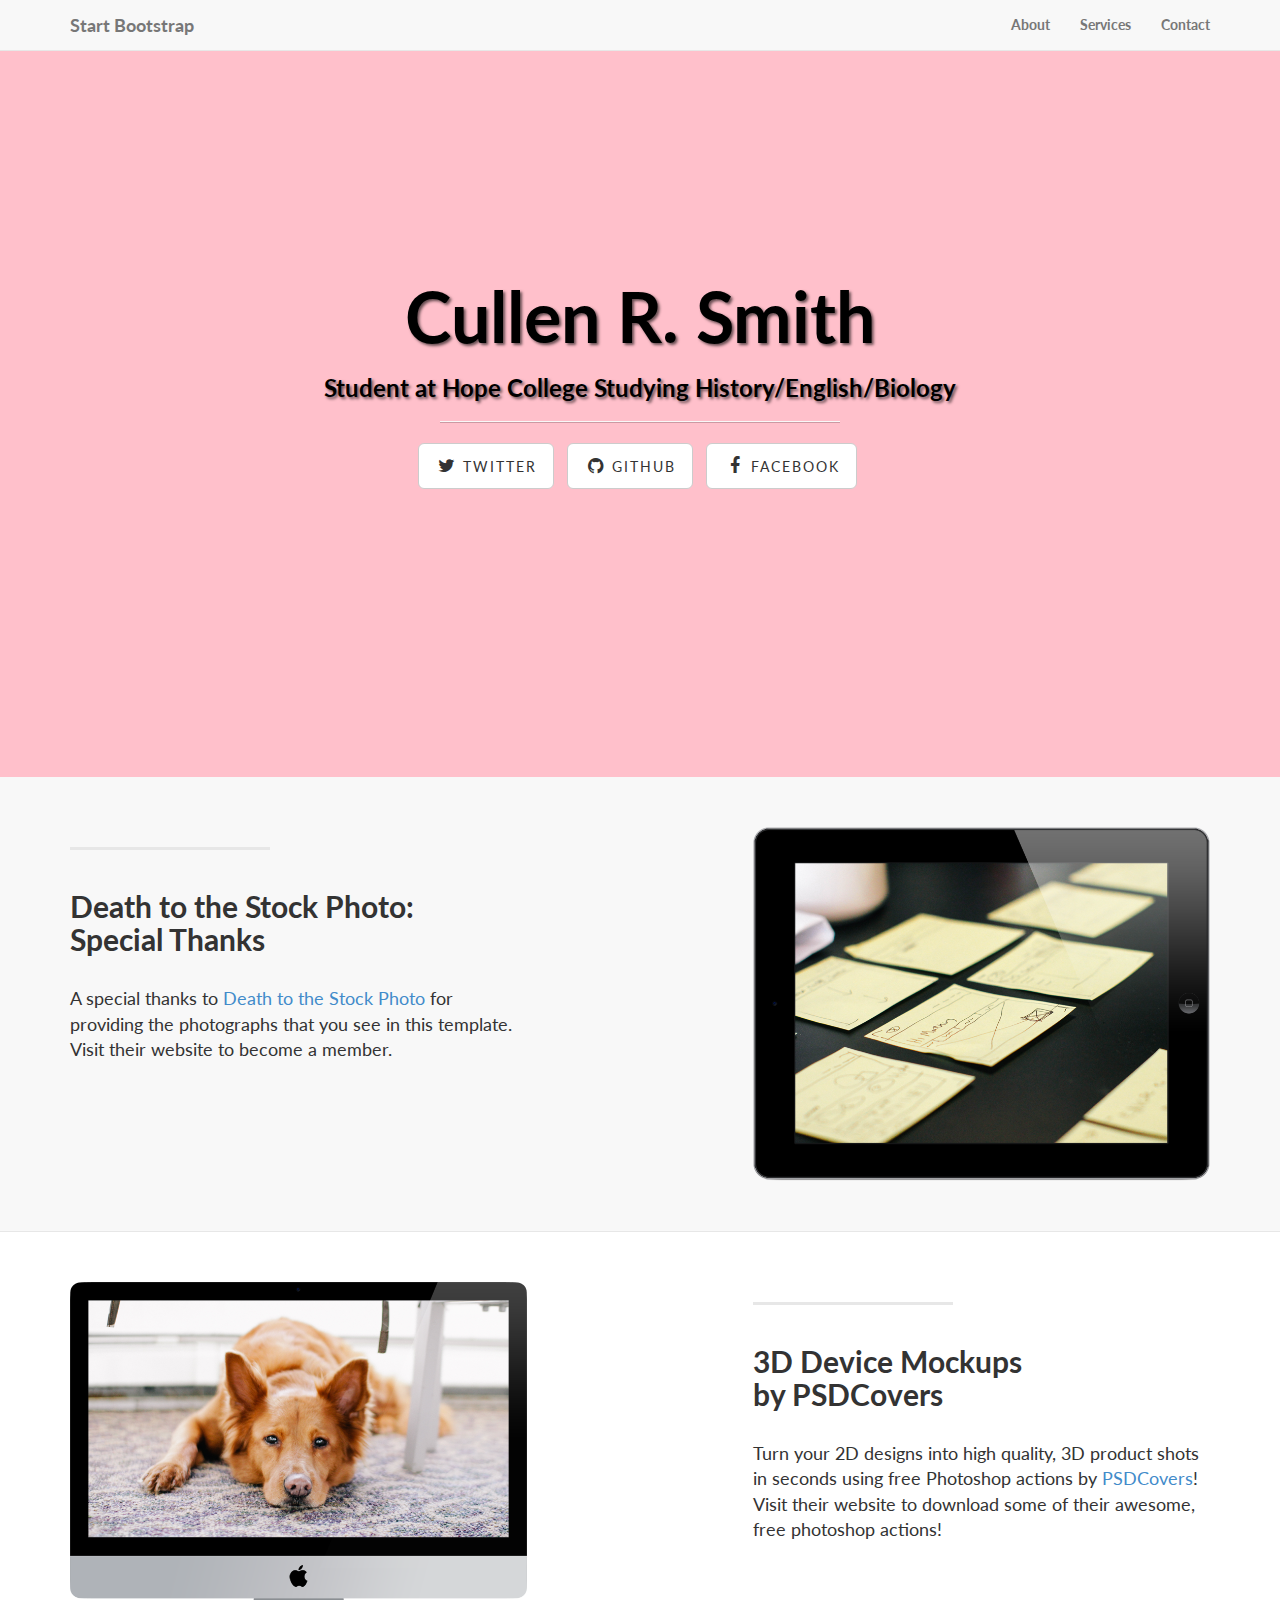
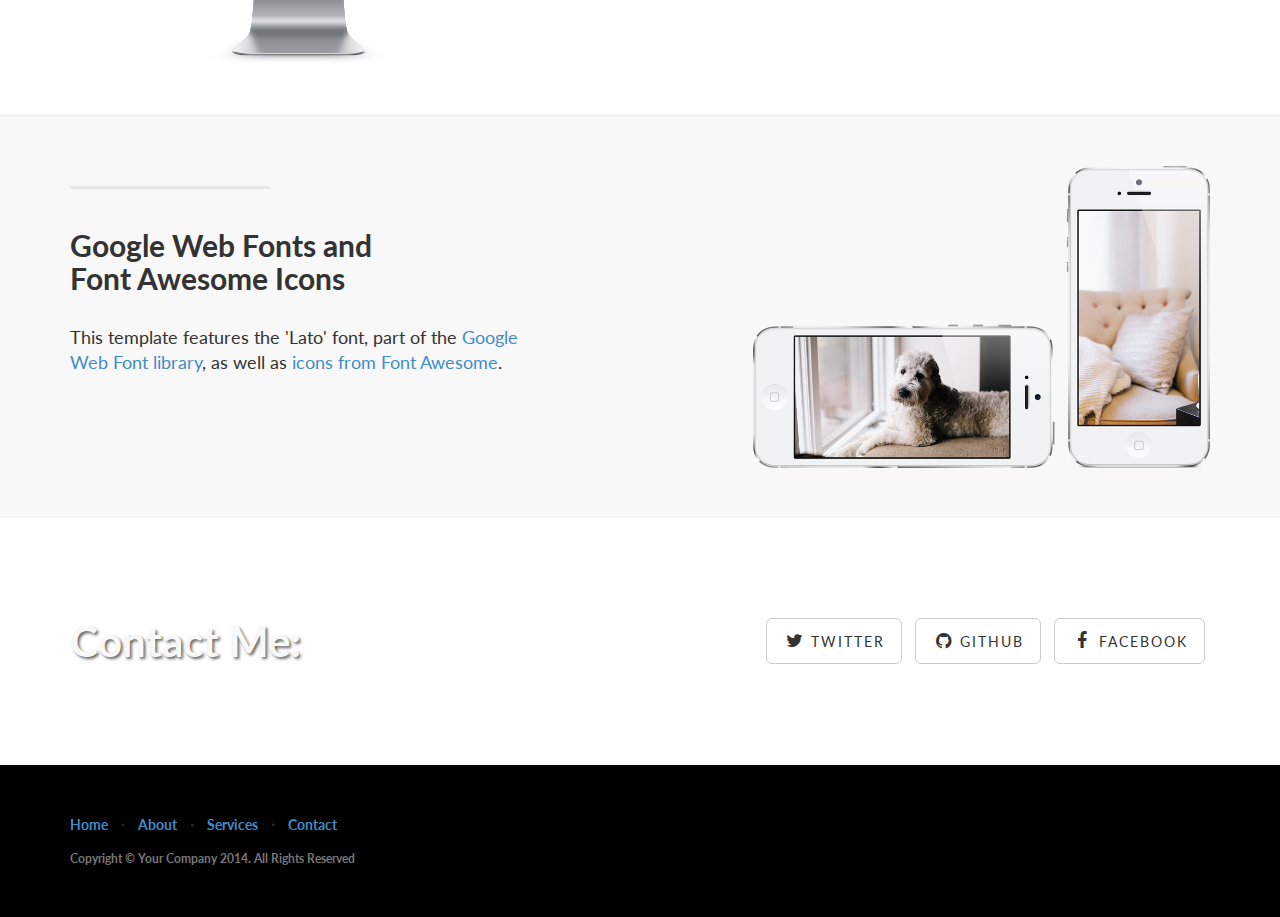
<file: newindex.html>
<!DOCTYPE html>
<html lang="en">

<head>

    <meta charset="utf-8">
    <meta http-equiv="X-UA-Compatible" content="IE=edge">
    <meta name="viewport" content="width=device-width, initial-scale=1">
    <meta name="description" content="">
    <meta name="author" content="">

    <title>Landing Page - Start Bootstrap Theme</title>

    <!-- Bootstrap Core CSS -->
    <link href="css/bootstrap.min.css" rel="stylesheet">

    <!-- Custom CSS -->
    <link href="css/landing-page.css" rel="stylesheet">

    <!-- Custom Fonts -->
    <link href="font-awesome-4.1.0/css/font-awesome.min.css" rel="stylesheet" type="text/css">
    <link href="http://fonts.googleapis.com/css?family=Lato:300,400,700,300italic,400italic,700italic" rel="stylesheet" type="text/css">

    <!-- HTML5 Shim and Respond.js IE8 support of HTML5 elements and media queries -->
    <!-- WARNING: Respond.js doesn't work if you view the page via file:// -->
    <!--[if lt IE 9]>
        <script src="https://oss.maxcdn.com/libs/html5shiv/3.7.0/html5shiv.js"></script>
        <script src="https://oss.maxcdn.com/libs/respond.js/1.4.2/respond.min.js"></script>
    <![endif]-->

</head>

<body>

    <!-- Navigation -->
    <nav class="navbar navbar-default navbar-fixed-top" role="navigation">
        <div class="container">
            <!-- Brand and toggle get grouped for better mobile display -->
            <div class="navbar-header">
                <button type="button" class="navbar-toggle" data-toggle="collapse" data-target="#bs-example-navbar-collapse-1">
                    <span class="sr-only">Toggle navigation</span>
                    <span class="icon-bar"></span>
                    <span class="icon-bar"></span>
                    <span class="icon-bar"></span>
                </button>
                <a class="navbar-brand" href="#">Start Bootstrap</a>
            </div>
            <!-- Collect the nav links, forms, and other content for toggling -->
            <div class="collapse navbar-collapse" id="bs-example-navbar-collapse-1">
                <ul class="nav navbar-nav navbar-right">
                    <li>
                        <a href="#">About</a>
                    </li>
                    <li>
                        <a href="#">Services</a>
                    </li>
                    <li>
                        <a href="#">Contact</a>
                    </li>
                </ul>
            </div>
            <!-- /.navbar-collapse -->
        </div>
        <!-- /.container -->
    </nav>

    <!-- Header -->
    <div class="intro-header">

        <div class="container">

            <div class="row">
                <div class="col-lg-12">
                    <div class="intro-message">
                        <h1>Cullen R. Smith</h1>
                        <h3>Student at Hope College Studying History/English/Biology</h3>
                        <hr class="intro-divider">
                        <ul class="list-inline intro-social-buttons">
                            <li>
                                <a href="https://twitter.com/cullenrsmith" class="btn btn-default btn-lg"><i class="fa fa-twitter fa-fw"></i> <span class="network-name">Twitter</span></a>
                            </li>
                            <li>
                                <a href="https://github.com/Cullenrsmith" class="btn btn-default btn-lg"><i class="fa fa-github fa-fw"></i> <span class="network-name">Github</span></a>
                            </li>
                            <li>
                                <a href="https://www.facebook.com/cullen.smith.587" class="btn btn-default btn-lg"><i class="fa fa-facebook fa-fw"></i> <span class="network-name">Facebook</span></a>
                            </li>
                        </ul>
                    </div>
                </div>
            </div>

        </div>
        <!-- /.container -->

    </div>
    <!-- /.intro-header -->

    <!-- Page Content -->

    <div class="content-section-a">

        <div class="container">

            <div class="row">
                <div class="col-lg-5 col-sm-6">
                    <hr class="section-heading-spacer">
                    <div class="clearfix"></div>
                    <h2 class="section-heading">Death to the Stock Photo:<br>Special Thanks</h2>
                    <p class="lead">A special thanks to <a target="_blank" href="http://join.deathtothestockphoto.com/">Death to the Stock Photo</a> for providing the photographs that you see in this template. Visit their website to become a member.</p>
                </div>
                <div class="col-lg-5 col-lg-offset-2 col-sm-6">
                    <img class="img-responsive" src="img/ipad.png" alt="">
                </div>
            </div>

        </div>
        <!-- /.container -->

    </div>
    <!-- /.content-section-a -->

    <div class="content-section-b">

        <div class="container">

            <div class="row">
                <div class="col-lg-5 col-lg-offset-1 col-sm-push-6  col-sm-6">
                    <hr class="section-heading-spacer">
                    <div class="clearfix"></div>
                    <h2 class="section-heading">3D Device Mockups<br>by PSDCovers</h2>
                    <p class="lead">Turn your 2D designs into high quality, 3D product shots in seconds using free Photoshop actions by <a target="_blank" href="http://www.psdcovers.com/">PSDCovers</a>! Visit their website to download some of their awesome, free photoshop actions!</p>
                </div>
                <div class="col-lg-5 col-sm-pull-6  col-sm-6">
                    <img class="img-responsive" src="img/dog.png" alt="">
                </div>
            </div>

        </div>
        <!-- /.container -->

    </div>
    <!-- /.content-section-b -->

    <div class="content-section-a">

        <div class="container">

            <div class="row">
                <div class="col-lg-5 col-sm-6">
                    <hr class="section-heading-spacer">
                    <div class="clearfix"></div>
                    <h2 class="section-heading">Google Web Fonts and<br>Font Awesome Icons</h2>
                    <p class="lead">This template features the 'Lato' font, part of the <a target="_blank" href="http://www.google.com/fonts">Google Web Font library</a>, as well as <a target="_blank" href="http://fontawesome.io">icons from Font Awesome</a>.</p>
                </div>
                <div class="col-lg-5 col-lg-offset-2 col-sm-6">
                    <img class="img-responsive" src="img/phones.png" alt="">
                </div>
            </div>

        </div>
        <!-- /.container -->

    </div>
    <!-- /.content-section-a -->

    <div class="banner">

        <div class="container">

            <div class="row">
                <div class="col-lg-6">
                    <h2>Contact Me:</h2>
                </div>
                <div class="col-lg-6">
                    <ul class="list-inline banner-social-buttons">
                    
                            <li>
                                <a href="https://twitter.com/cullenrsmith" class="btn btn-default btn-lg"><i class="fa fa-twitter fa-fw"></i> <span class="network-name">Twitter</span></a>
                            </li>
                            <li>
                                <a href="https://github.com/Cullenrsmith" class="btn btn-default btn-lg"><i class="fa fa-github fa-fw"></i> <span class="network-name">Github</span></a>
                            </li>
                            <li>
                                <a href="https://www.facebook.com/cullen.smith.587" class="btn btn-default btn-lg"><i class="fa fa-facebook fa-fw"></i> <span class="network-name">Facebook</span></a>
                            </li>
                    </ul>
                </div>
            </div>

        </div>
        <!-- /.container -->

    </div>
    <!-- /.banner -->

    <!-- Footer -->
    <footer>
        <div class="container">
            <div class="row">
                <div class="col-lg-12">
                    <ul class="list-inline">
                        <li>
                            <a href="#home">Home</a>
                        </li>
                        <li class="footer-menu-divider">&sdot;</li>
                        <li>
                            <a href="#about">About</a>
                        </li>
                        <li class="footer-menu-divider">&sdot;</li>
                        <li>
                            <a href="#services">Services</a>
                        </li>
                        <li class="footer-menu-divider">&sdot;</li>
                        <li>
                            <a href="#contact">Contact</a>
                        </li>
                    </ul>
                    <p class="copyright text-muted small">Copyright &copy; Your Company 2014. All Rights Reserved</p>
                </div>
            </div>
        </div>
    </footer>

    <!-- jQuery Version 1.11.0 -->
    <script src="js/jquery-1.11.0.js"></script>

    <!-- Bootstrap Core JavaScript -->
    <script src="js/bootstrap.min.js"></script>

</body>

</html>
</file>
<file: css/landing-page.css>
/*!
 * Start Bootstrap - Landing Page Bootstrap Theme (http://startbootstrap.com)
 * Code licensed under the Apache License v2.0.
 * For details, see http://www.apache.org/licenses/LICENSE-2.0.
 */

body,
html {
    width: 100%;
    height: 100%;
}

body,
h1,
h2,
h3,
h4,
h5,
h6 {
    font-family: "Lato","Helvetica Neue",Helvetica,Arial,sans-serif;
    font-weight: 700;
}

.lead {
    font-size: 18px;
    font-weight: 400;
}

.intro-header {
    padding-top: 50px; /* If you're making other pages, make sure there is 50px of padding to make sure the navbar doesn't overlap content! */
    padding-bottom: 50px;
    text-align: center;
    color: #000000;
    background: pink no-repeat center center;
    background-size: cover;
}

.intro-message {
    position: relative;
    padding-top: 20%;
    padding-bottom: 20%;
}

.intro-message > h1 {
    margin: 0;
    text-shadow: 2px 2px 3px rgba(0,0,0,0.6);
    font-size: 5em;
}

.intro-divider {
    width: 400px;
    border-top: 1px solid #f8f8f8;
    border-bottom: 1px solid rgba(0,0,0,0.2);
}

.intro-message > h3 {
    text-shadow: 2px 2px 3px rgba(0,0,0,0.6);
}

@media(max-width:767px) {
    .intro-message {
        padding-bottom: 15%;
    }

    .intro-message > h1 {
        font-size: 3em;
    }

    ul.intro-social-buttons > li {
        display: block;
        margin-bottom: 20px;
        padding: 0;
    }

    ul.intro-social-buttons > li:last-child {
        margin-bottom: 0;
    }

    .intro-divider {
        width: 100%;
    }
}

.network-name {
    text-transform: uppercase;
    font-size: 14px;
    font-weight: 400;
    letter-spacing: 2px;
}

.content-section-a {
    padding: 50px 0;
    background-color: #f8f8f8;
}

.content-section-b {
    padding: 50px 0;
    border-top: 1px solid #e7e7e7;
    border-bottom: 1px solid #e7e7e7;
}

.section-heading {
    margin-bottom: 30px;
}

.section-heading-spacer {
    float: left;
    width: 200px;
    border-top: 3px solid #e7e7e7;
}

.banner {
    padding: 100px 0;
    color: #f8f8f8;
    background: url(http://cdn.theunlockr.com/wp-content/uploads/2011/11/sunrise-panorama-v2.jpg) no-repeat center center;
    background-size: cover;
}

.banner h2 {
    margin: 0;
    text-shadow: 2px 2px 3px rgba(0,0,0,0.6);
    font-size: 3em;
}

.banner ul {
    margin-bottom: 0;
}

.banner-social-buttons {
    float: right;
    margin-top: 0;
}

@media(max-width:1199px) {
    ul.banner-social-buttons {
        float: left;
        margin-top: 15px;
    }
}

@media(max-width:767px) {
    .banner h2 {
        margin: 0;
        text-shadow: 2px 2px 3px rgba(0,0,0,0.6);
        font-size: 3em;
    }

    ul.banner-social-buttons > li {
        display: block;
        margin-bottom: 20px;
        padding: 0;
    }

    ul.banner-social-buttons > li:last-child {
        margin-bottom: 0;
    }
}

footer {
    padding: 50px 0;
    background-color: #000000;
}

p.copyright {
    margin: 15px 0 0;
}
</file>
